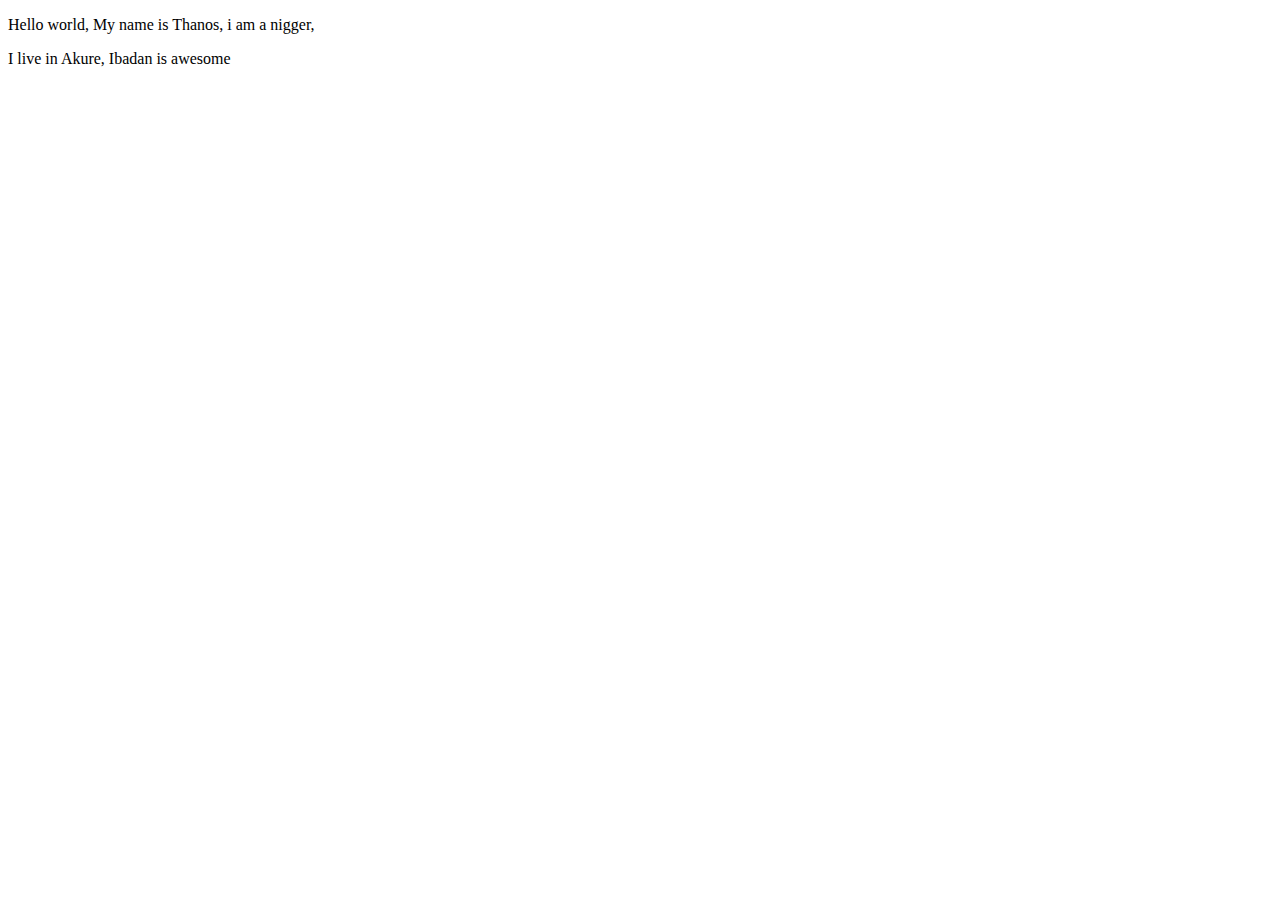
<file: Html learning/Day 1 .html/index.html>
<!DOCTYPE html>
<html lang="en">
<head>
    <meta charset="UTF-8">
    <meta name="viewport" content="width=device-width, initial-scale=1.0">
    <title>My first web page</title>
</head>
<body>
    <p>Hello world, My name is Thanos, i am a nigger,</p>
    <p>I live in Akure, Ibadan is awesome</p>
</body>
</html>
</file>
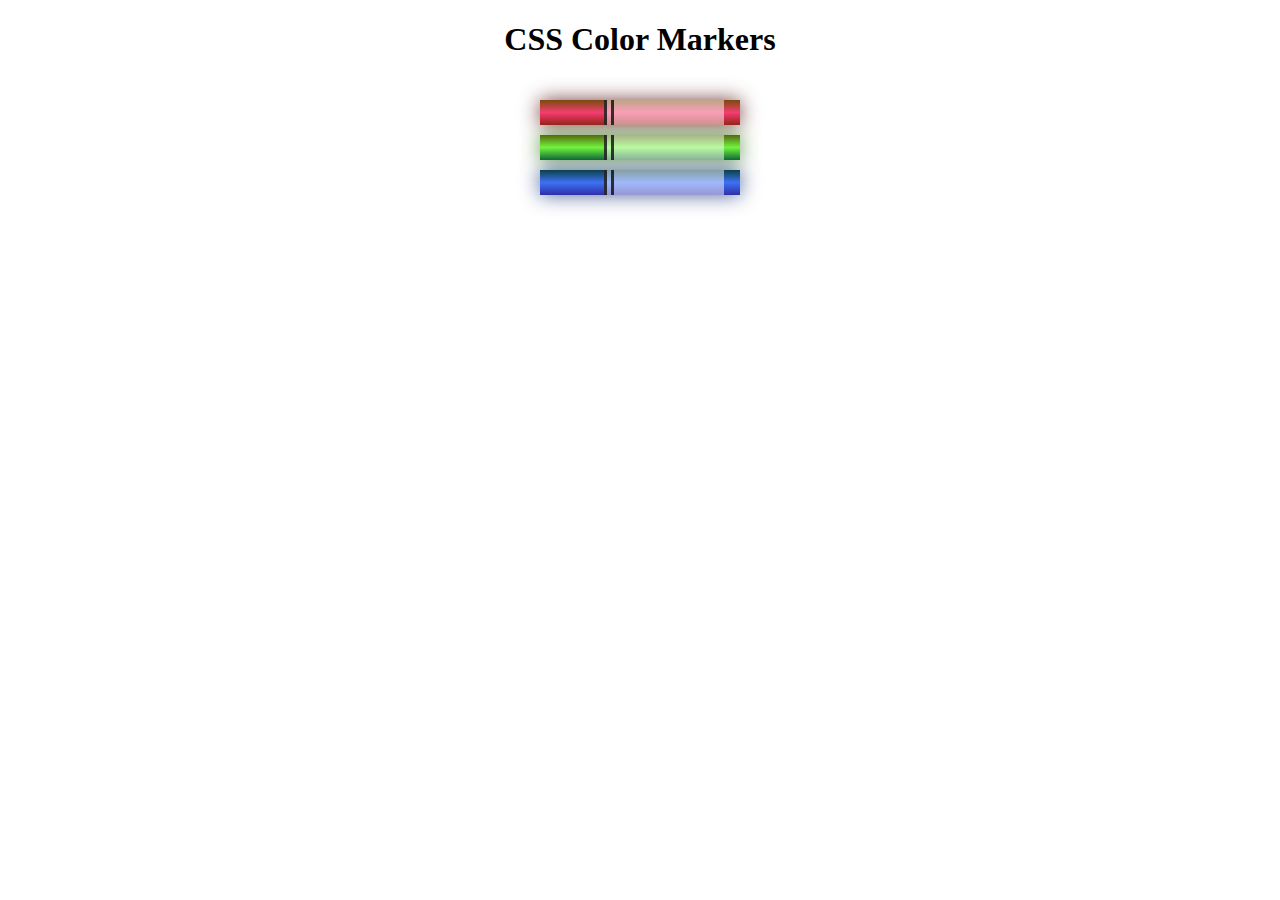
<file: Html learning/Color marker.html>
<!DOCTYPE html>
<html lang="en">
  <head>
    <meta charset="utf-8">
    <meta name="viewport" content="width=device-width, initial-scale=1.0">
    <title>Colored Markers</title>
    <link rel="stylesheet" href="Color marker.css">
  </head>
  <body>
    <h1>CSS Color Markers</h1>
    <div class="container">
      <div class="marker red">
        <div class="cap"></div>
        <div class="sleeve"></div>
      </div>
      <div class="marker green">
        <div class="cap"></div>
        <div class="sleeve"></div>
      </div>
      <div class="marker blue">
        <div class="cap"></div>
        <div class="sleeve"></div>
      </div>
    </div>
  </body>
</html>
</file>
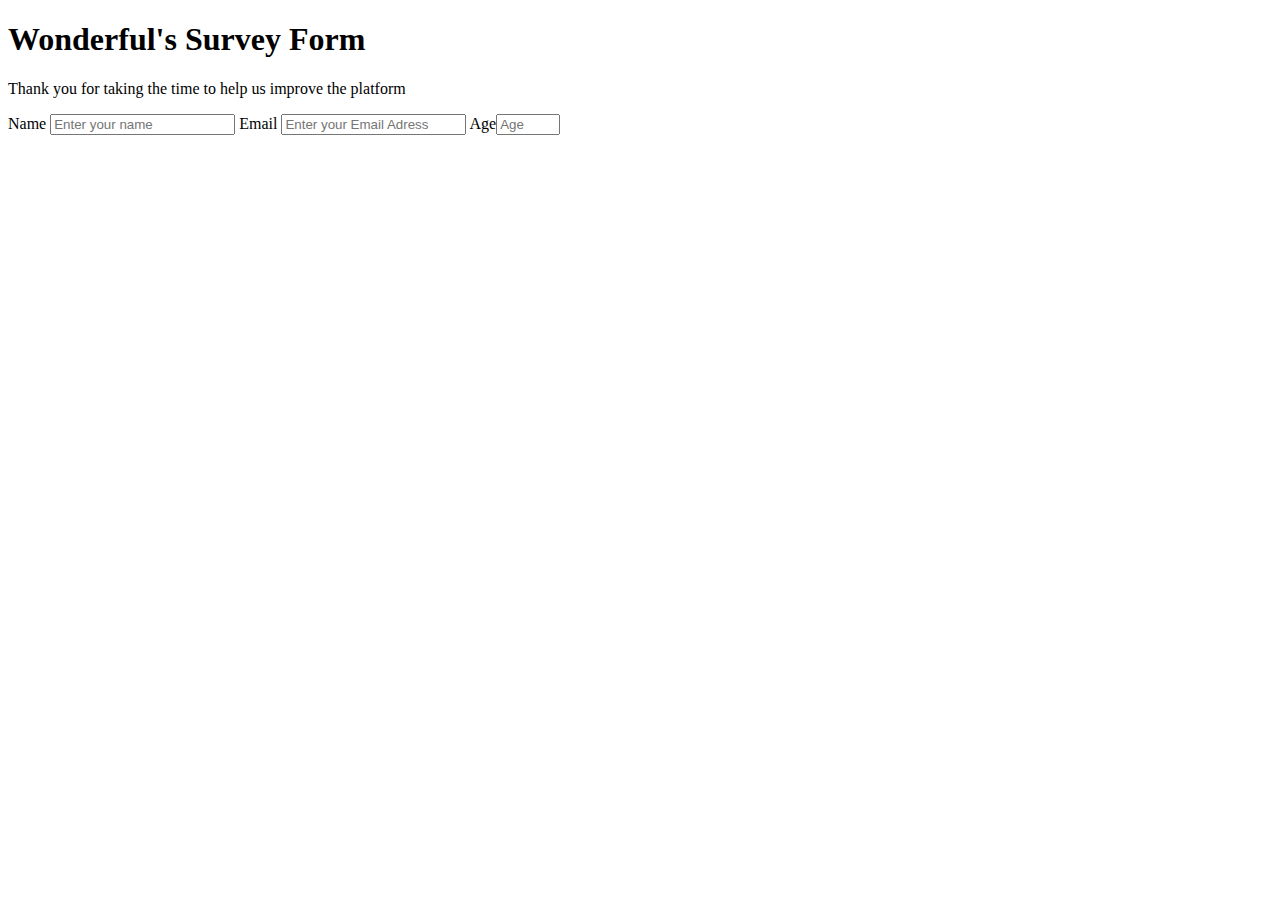
<file: Html learning/personal form project.html>
<!DOCTYPE html>
<html lang="en">
<head>
    <meta charset="UTF-8">
    <h1 id="title">Wonderful's Survey Form</h1>
    <p id="description">Thank you for taking the time to help us improve the platform</p>
  </head>
  <form id="survey-form">
    <label for="name">Name <input id="name" type="text" placeholder="Enter your name" required/></label>
    <label for="email">Email <input id="email" name="email" type="email" placeholder="Enter your Email Adress" required/></label>
    <label for="number">Age<input id="number" name="age" type="number" min="10" max="120" placeholder="Age" /></label>
</file>
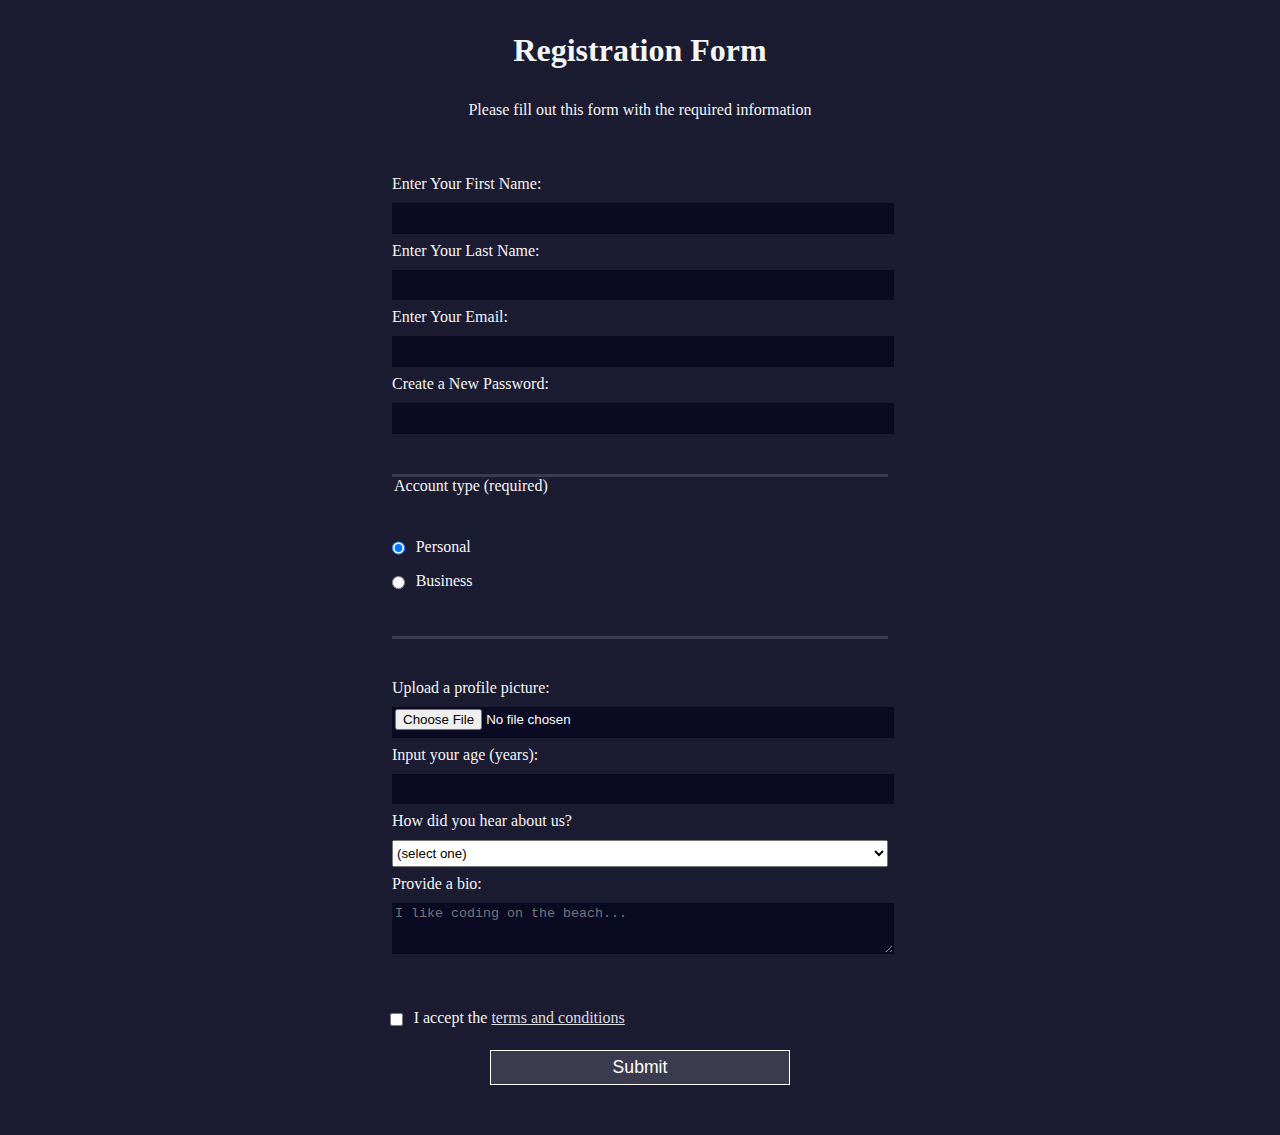
<file: Html learning/Registration Form.html>
<!DOCTYPE html>
<html lang="en">
  <head>
    <meta charset="UTF-8">
    <title>Registration Form</title>
    <link rel="stylesheet" href="Registration Form.css" />
  </head>
  <body>
    <h1>Registration Form</h1>
    <p>Please fill out this form with the required information</p>
    <form method="post" action='https://register-demo.freecodecamp.org'>
      <fieldset>
        <label for="first-name">Enter Your First Name: <input id="first-name" name="first-name" type="text" required /></label>
        <label for="last-name">Enter Your Last Name: <input id="last-name" name="last-name" type="text" required /></label>
        <label for="email">Enter Your Email: <input id="email" name="email" type="email" required /></label>
        <label for="new-password">Create a New Password: <input id="new-password" name="new-password" type="password" pattern="[a-z0-5]{8,}" required /></label>
      </fieldset>
      <fieldset>
        <legend>Account type (required)</legend>
        <label for="personal-account"><input id="personal-account" type="radio" name="account-type" class="inline" checked /> Personal</label>
        <label for="business-account"><input id="business-account" type="radio" name="account-type" class="inline" /> Business</label>
      </fieldset>
      <fieldset>
        <label for="profile-picture">Upload a profile picture: <input id="profile-picture" type="file" name="file" /></label>
        <label for="age">Input your age (years): <input id="age" type="number" name="age" min="13" max="120" /></label>
        <label for="referrer">How did you hear about us?
          <select id="referrer" name="referrer">
            <option value="">(select one)</option>
            <option value="1">freeCodeCamp News</option>
            <option value="2">freeCodeCamp YouTube Channel</option>
            <option value="3">freeCodeCamp Forum</option>
            <option value="4">Other</option>
          </select>
        </label>
        <label for="bio">Provide a bio:
          <textarea id="bio" name="bio" rows="3" cols="30" placeholder="I like coding on the beach..."></textarea>
        </label>
      </fieldset>
      <label for="terms-and-conditions">
        <input class="inline" id="terms-and-conditions" type="checkbox" required name="terms-and-conditions" /> I accept the <a href="https://www.freecodecamp.org/news/terms-of-service/">terms and conditions</a>
      </label>
      <input type="submit" value="Submit" />
    </form>
  </body>
</html>
</file>
<file: Html learning/Color marker.css>
h1 {
    text-align: center;
  }
  
  .container {
    background-color: rgb(255, 255, 255);
    padding: 10px 0;
  }
  
  .marker {
    width: 200px;
    height: 25px;
    margin: 10px auto;
  }
  
  .cap {
    width: 60px;
    height: 25px;
  }
  
  .sleeve {
    width: 110px;
    height: 25px;
    background-color: rgba(255, 255, 255, 0.5);
    border-left: 10px double rgba(0, 0, 0, 0.75);
  }
  
  .cap, .sleeve {
    display: inline-block;
  }
  
  .red {
    background: linear-gradient(rgb(122, 74, 14), rgb(245, 62, 113), rgb(162, 27, 27));
    box-shadow: 0 0 20px 0 rgba(83, 14, 14, 0.8);
  }
  
  .green {
    background: linear-gradient(#55680D, #71F53E, #116C31);
    box-shadow: 0 0 20px 0 #3B7E20CC;
  }

  .blue {
    background: linear-gradient(hsl(186, 76%, 16%), hsl(223, 90%, 60%), hsl(240, 56%, 42%));
    box-shadow: 0 0 20px 0 hsl(223,59%,31%,0.8);
  }
</file>
<file: Html learning/Registration Form.css>
body {
  width: 100%;
  height: 100vh;
  margin: 0;
  background-color: #1b1b32;
  color: #f5f6f7;
  font-family: Tahoma;
  font-size: 16px;
}

h1, p {
  margin: 1em auto;
  text-align: center;
}

form {
  width: 60vw;
  max-width: 500px;
  min-width: 300px;
  margin: 0 auto;
  padding-bottom: 2em;
}

fieldset {
  border: none;
  padding: 2rem 0;
  border-bottom: 3px solid #3b3b4f;
}

fieldset:last-of-type {
  border-bottom: none;
}

label {
  display: block;
  margin: 0.5rem 0;
}

input,
textarea,
select {
  margin: 10px 0 0 0;
  width: 100%;
  min-height: 2em;
}

input, textarea {
  background-color: #0a0a23;
  border: 1px solid #0a0a23;
  color: #ffffff;
}

.inline {
  width: unset;
  margin: 0 0.5em 0 0;
  vertical-align: middle;
}

input[type="submit"] {
  display: block;
  width: 60%;
  margin: 1em auto;
  height: 2em;
  font-size: 1.1rem;
  background-color: #3b3b4f;
  border-color: white;
  min-width: 300px;
}

input[type="file"] {
  padding: 1px 2px;
}

a{
  color:#dfdfe2
}
</file>
